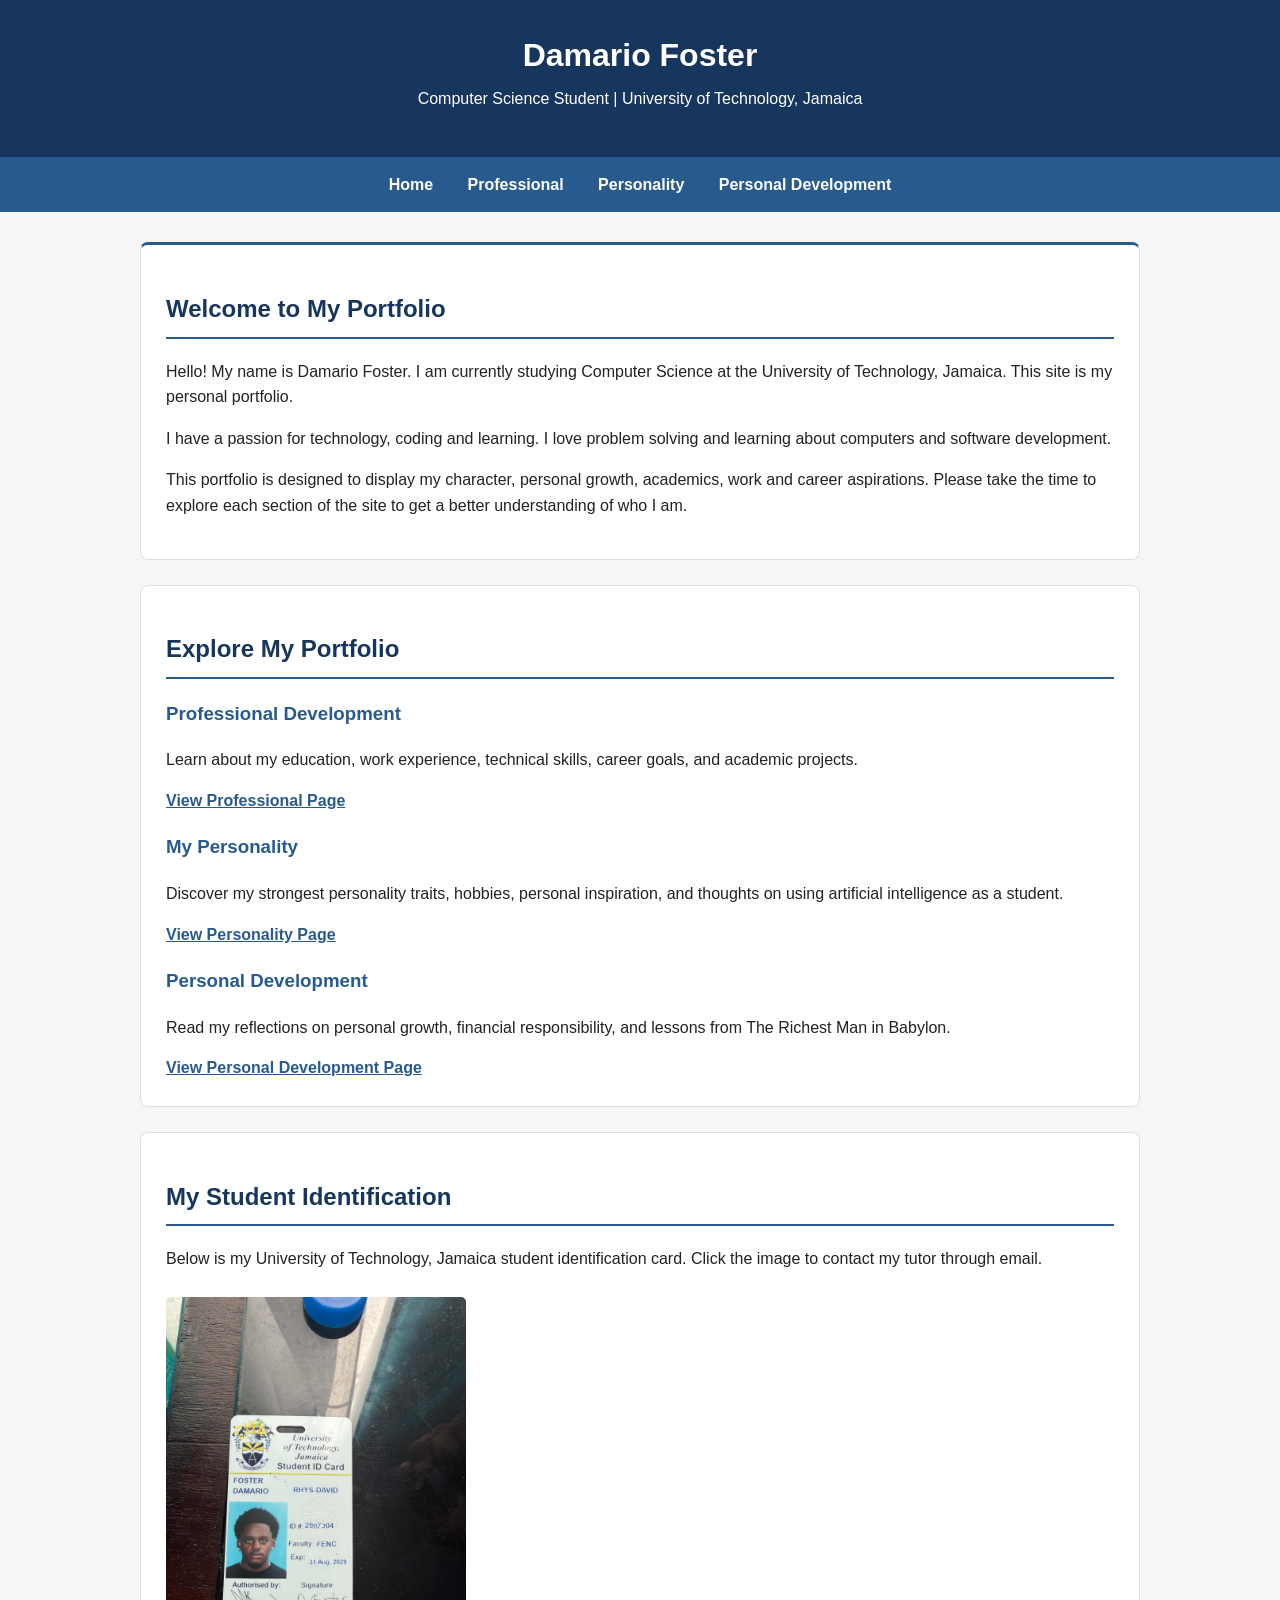
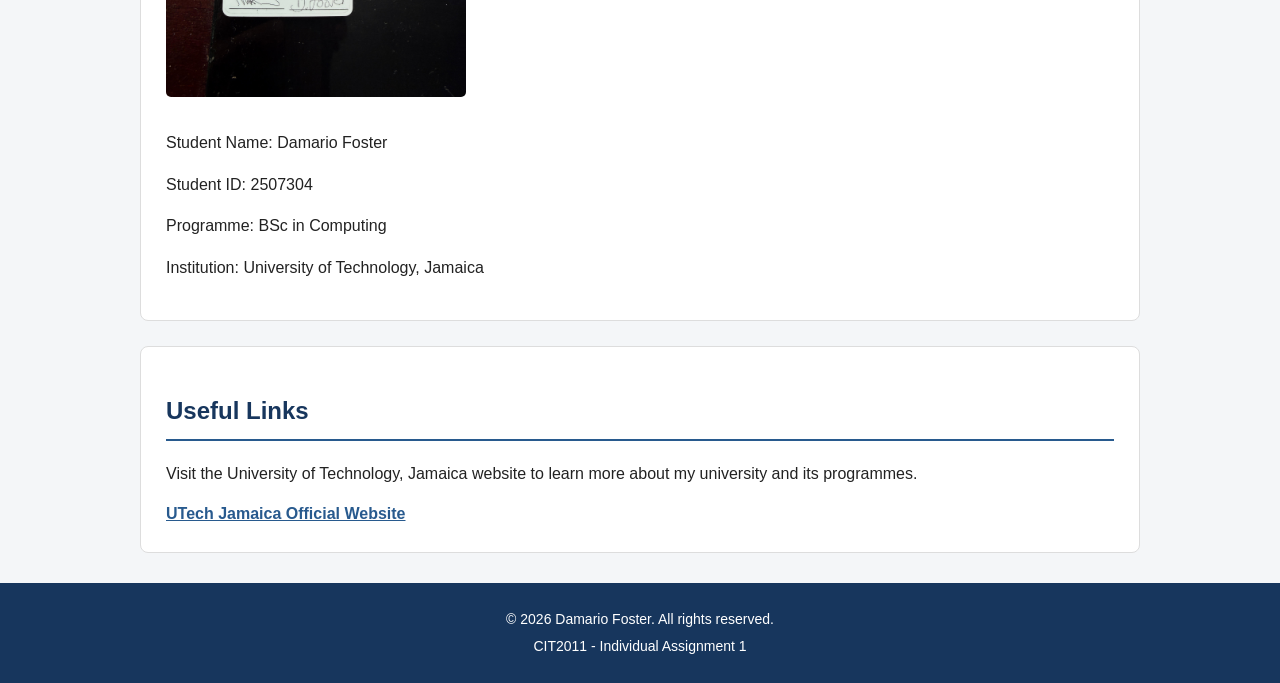
<file: index.html>
<!DOCTYPE html>
<html lang="en">
<head>
    <meta charset="UTF-8">
    <meta name="viewport" content="width=device-width, initial-scale=1.0">
    <meta name="author" content="Damario Foster">
    <meta name="description" content="Personal portfolio of Damario Foster, Computer Science student at UTech Jamaica.">

    <title>Home | Damario Foster</title>
    <link rel="stylesheet" href="../style.css">
</head>

<body>

    <header>
        <h1>Damario Foster</h1>
        <p>Computer Science Student | University of Technology, Jamaica</p>
    </header>

    <nav aria-label="Main Navigation">
        <a href="index.html">Home</a>
        <a href="professional.html">Professional</a>
        <a href="personality.html">Personality</a>
        <a href="personal-development.html">Personal Development</a>
    </nav>

    <main>

        <section>
            <h2>Welcome to My Portfolio</h2>

            <p>
                Hello! My name is Damario Foster.
                I am currently studying Computer 
                Science at the University of Technology,
                Jamaica. This site is my personal portfolio.
            </p>

            <p>
                I have a passion for technology, coding
                and learning. I love problem solving 
                and learning about computers and 
                software development.
            </p>

            <p>
                This portfolio is designed to display my character,
                personal growth, academics, work and career aspirations.
                Please take the time to explore each section of the site 
                to get a better understanding of who I am.
            </p>
        </section>

        <section>
            <h2>Explore My Portfolio</h2>

            <h3>Professional Development</h3>
            <p>
                Learn about my education, work experience,
                technical skills, career goals, and
                academic projects.
            </p>
            <a href="professional.html">View Professional Page</a>

            <h3>My Personality</h3>
            <p>
                Discover my strongest personality traits,
                hobbies, personal inspiration, and
                thoughts on using artificial intelligence
                as a student.
            </p>
            <a href="personality.html">View Personality Page</a>

            <h3>Personal Development</h3>
            <p>
                Read my reflections on personal growth,
                financial responsibility, and lessons
                from The Richest Man in Babylon.
            </p>
            <a href="personal-development.html">View Personal Development Page</a>
        </section>

        <section>
            <h2>My Student Identification</h2>

            <p>
                Below is my University of Technology,
                Jamaica student identification card.
                Click the image to contact my tutor
                through email.
            </p>

            <a href="mailto:schodavarapu@utech.edu.jm?subject=CIT2011%20Portfolio%20Assignment%20-%20Damario%20Foster%20-%202507304">
                <img src="../Assets/student-id.jpg"
                     alt="Damario Foster UTech Student ID"
                     width="300"
                     style="cursor: pointer;">
            </a>

            <p>Student Name: Damario Foster</p>
            <p>Student ID: 2507304</p>
            <p>Programme: BSc in Computing</p>
            <p>Institution: University of Technology, Jamaica</p>
        </section>

        <section>
            <h2>Useful Links</h2>

            <p>
                Visit the University of Technology,
                Jamaica website to learn more about
                my university and its programmes.
            </p>

            <a href="https://www.utech.edu.jm/"
               target="_blank"
               rel="noopener noreferrer">
                UTech Jamaica Official Website
            </a>
        </section>

    </main>

    <footer>
        <p>&copy; 2026 Damario Foster. All rights reserved.</p>
        <p>CIT2011 - Individual Assignment 1</p>
    </footer>

</body>
</html>
</file>
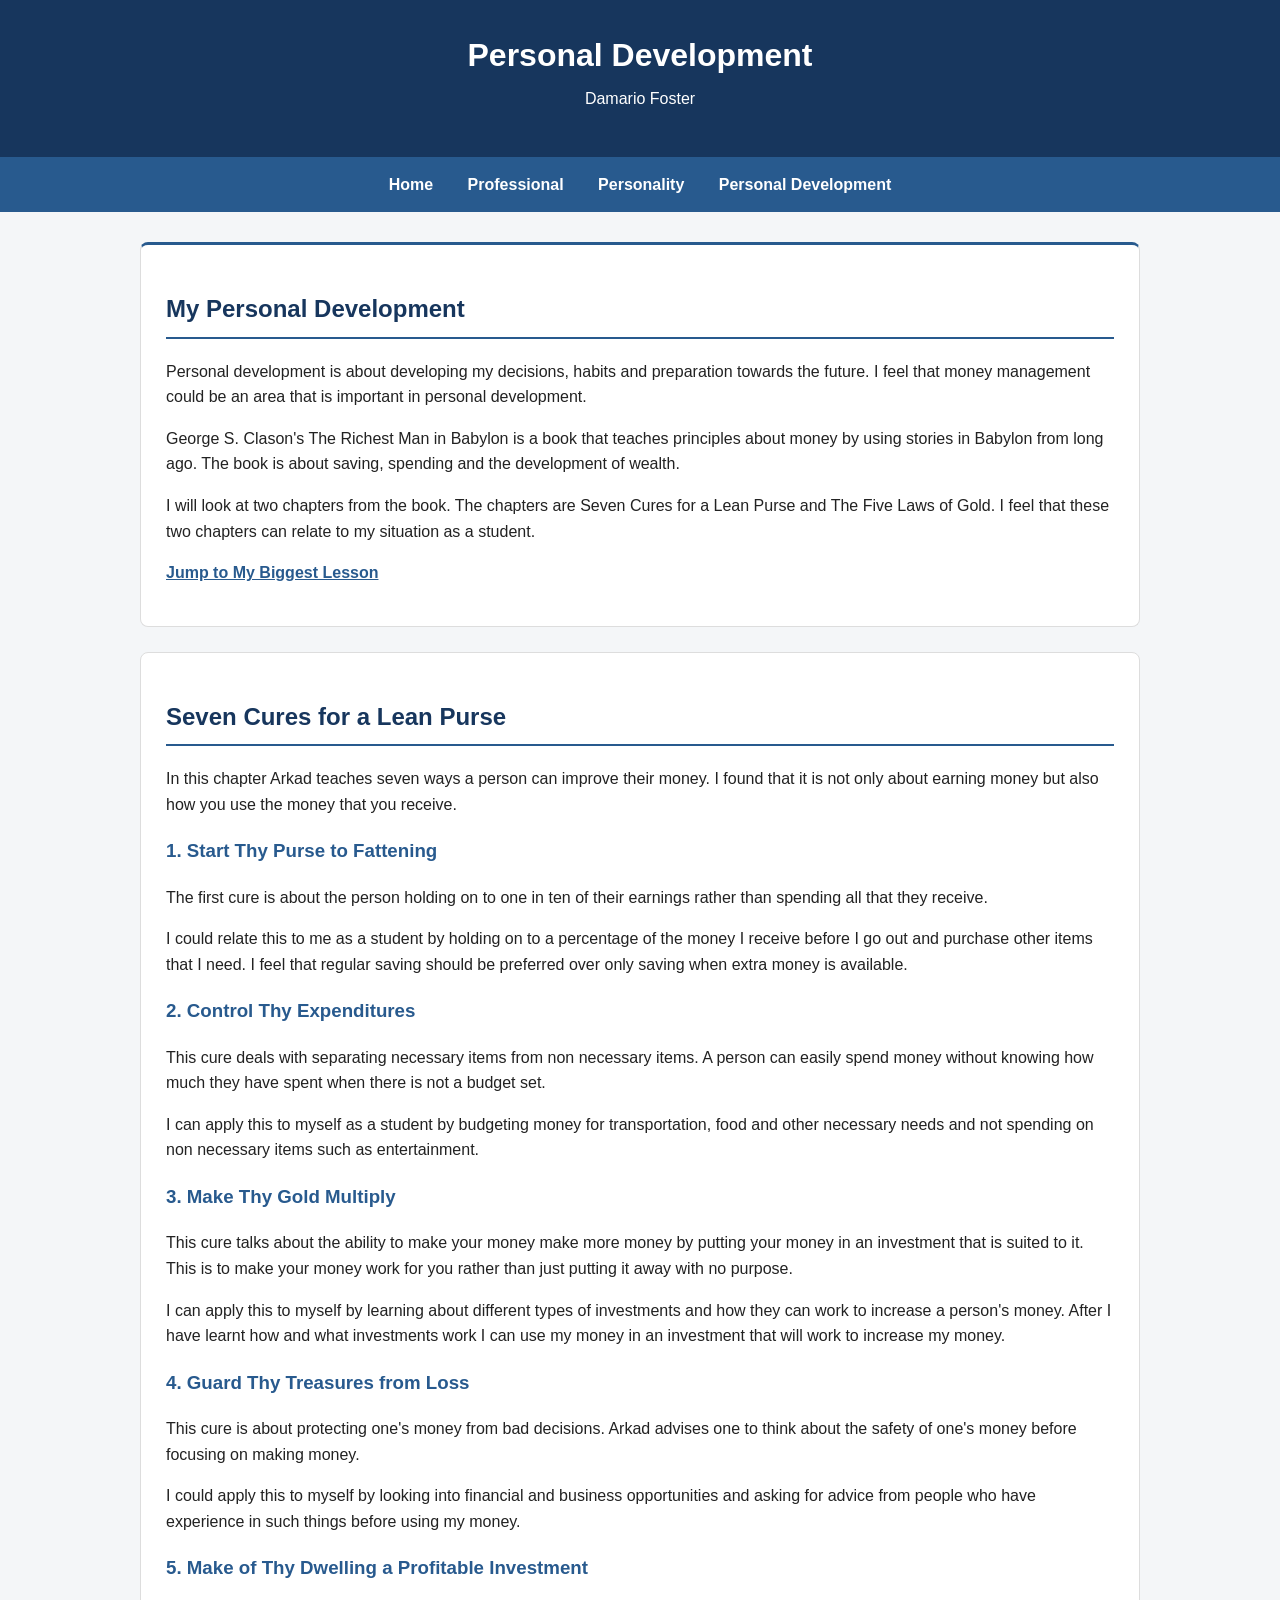
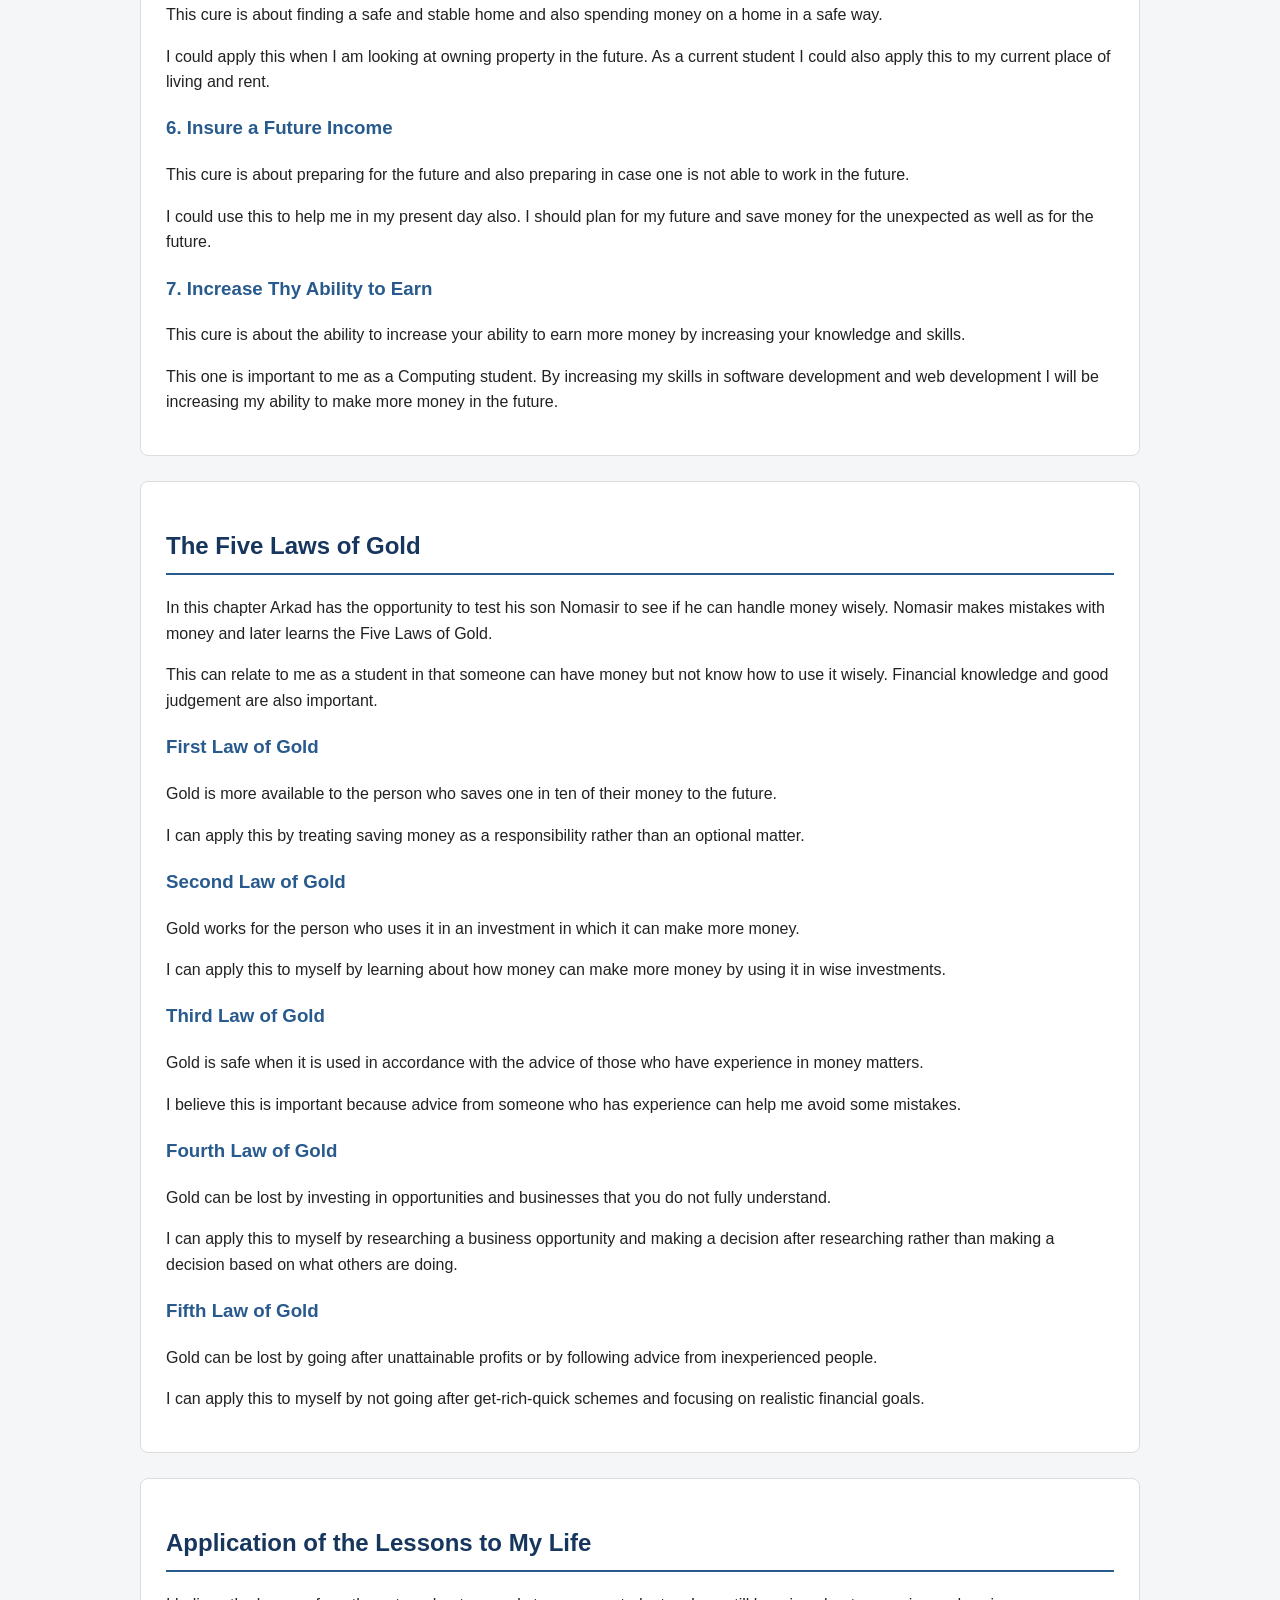
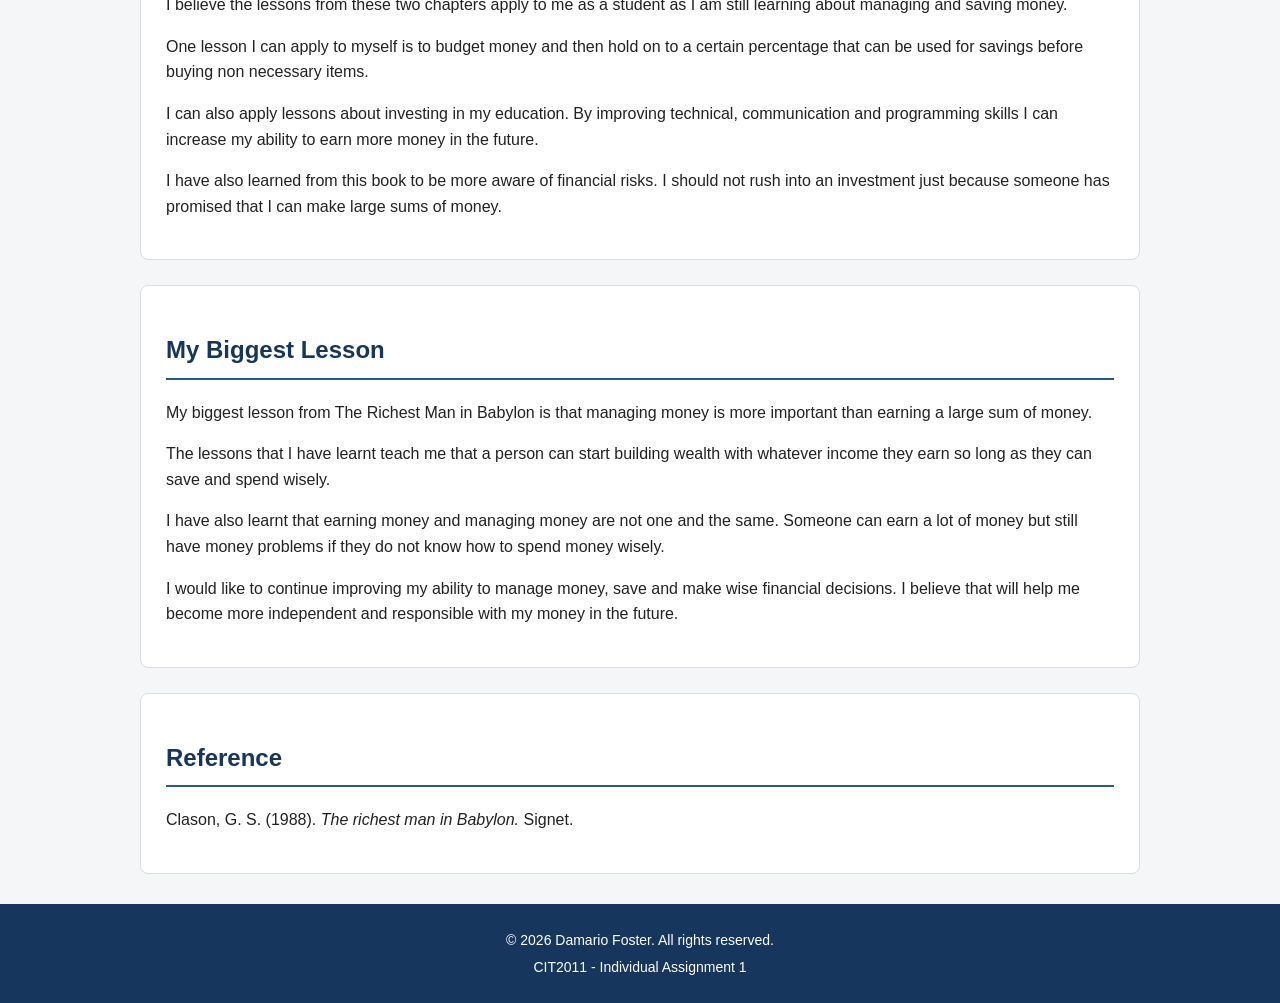
<file: Codes/personal-development.html>
<!DOCTYPE html>
<html lang="en">
<head>
    <meta charset="UTF-8">
    <meta name="viewport" content="width=device-width, initial-scale=1.0">
    <meta name="author" content="Damario Foster">
    <title>Personal Development | Damario Foster</title>
    <link rel="stylesheet" href="../style.css">
</head>

<body>

    <header>
        <h1>Personal Development</h1>
        <p>Damario Foster</p>
    </header>

    <nav aria-label="Main Navigation">
        <a href="index.html">Home</a>
        <a href="professional.html">Professional</a>
        <a href="personality.html">Personality</a>
        <a href="personal-development.html">Personal Development</a>
    </nav>

    <main>

        <section>
            <h2>My Personal Development</h2>

            <p>
                Personal development is about developing my decisions,
                habits and preparation towards the future. I feel
                that money management could be an area that is
                important in personal development.
            </p>

            <p>
                George S. Clason's The Richest Man in Babylon is
                a book that teaches principles about money by
                using stories in Babylon from long ago. The book
                is about saving, spending and the development
                of wealth.
            </p>

            <p>
                I will look at two chapters from the book.
                The chapters are Seven Cures for a Lean Purse
                and The Five Laws of Gold. I feel that these
                two chapters can relate to my situation
                as a student.
            </p>

            <p>
                <a href="#biggest-lesson">
                    Jump to My Biggest Lesson
                </a>
            </p>
        </section>

        <section>
            <h2>Seven Cures for a Lean Purse</h2>

            <p>
                In this chapter Arkad teaches seven ways a
                person can improve their money. I found that
                it is not only about earning money but also
                how you use the money that you receive.
            </p>

            <h3>1. Start Thy Purse to Fattening</h3>

            <p>
                The first cure is about the person holding on
                to one in ten of their earnings rather than
                spending all that they receive.
            </p>

            <p>
                I could relate this to me as a student by
                holding on to a percentage of the money I
                receive before I go out and purchase other
                items that I need. I feel that regular saving
                should be preferred over only saving when
                extra money is available.
            </p>

            <h3>2. Control Thy Expenditures</h3>

            <p>
                This cure deals with separating necessary items
                from non necessary items. A person can easily
                spend money without knowing how much they
                have spent when there is not a budget set.
            </p>

            <p>
                I can apply this to myself as a student by
                budgeting money for transportation, food and
                other necessary needs and not spending on
                non necessary items such as entertainment.
            </p>

            <h3>3. Make Thy Gold Multiply</h3>

            <p>
                This cure talks about the ability to make your
                money make more money by putting your money
                in an investment that is suited to it. This
                is to make your money work for you rather
                than just putting it away with no purpose.
            </p>

            <p>
                I can apply this to myself by learning about
                different types of investments and how they
                can work to increase a person's money.
                After I have learnt how and what investments
                work I can use my money in an investment
                that will work to increase my money.
            </p>

            <h3>4. Guard Thy Treasures from Loss</h3>

            <p>
                This cure is about protecting one's money
                from bad decisions. Arkad advises one to
                think about the safety of one's money
                before focusing on making money.
            </p>

            <p>
                I could apply this to myself by looking into
                financial and business opportunities and
                asking for advice from people who have
                experience in such things before using
                my money.
            </p>

            <h3>5. Make of Thy Dwelling a Profitable Investment</h3>

            <p>
                This cure is about finding a safe and stable
                home and also spending money on a home
                in a safe way.
            </p>

            <p>
                I could apply this when I am looking at
                owning property in the future. As a current
                student I could also apply this to my
                current place of living and rent.
            </p>

            <h3>6. Insure a Future Income</h3>

            <p>
                This cure is about preparing for the future
                and also preparing in case one is not able
                to work in the future.
            </p>

            <p>
                I could use this to help me in my present
                day also. I should plan for my future and
                save money for the unexpected as well
                as for the future.
            </p>

            <h3>7. Increase Thy Ability to Earn</h3>

            <p>
                This cure is about the ability to increase
                your ability to earn more money by increasing
                your knowledge and skills.
            </p>

            <p>
                This one is important to me as a Computing
                student. By increasing my skills in software
                development and web development I will be
                increasing my ability to make more money
                in the future.
            </p>
        </section>

        <section>
            <h2>The Five Laws of Gold</h2>

            <p>
                In this chapter Arkad has the opportunity
                to test his son Nomasir to see if he can
                handle money wisely. Nomasir makes mistakes
                with money and later learns the Five
                Laws of Gold.
            </p>

            <p>
                This can relate to me as a student in that
                someone can have money but not know how
                to use it wisely. Financial knowledge
                and good judgement are also important.
            </p>

            <h3>First Law of Gold</h3>

            <p>
                Gold is more available to the person who
                saves one in ten of their money to
                the future.
            </p>

            <p>
                I can apply this by treating saving money
                as a responsibility rather than an
                optional matter.
            </p>

            <h3>Second Law of Gold</h3>

            <p>
                Gold works for the person who uses it
                in an investment in which it can
                make more money.
            </p>

            <p>
                I can apply this to myself by learning
                about how money can make more money
                by using it in wise investments.
            </p>

            <h3>Third Law of Gold</h3>

            <p>
                Gold is safe when it is used in accordance
                with the advice of those who have
                experience in money matters.
            </p>

            <p>
                I believe this is important because
                advice from someone who has experience
                can help me avoid some mistakes.
            </p>

            <h3>Fourth Law of Gold</h3>

            <p>
                Gold can be lost by investing in
                opportunities and businesses that
                you do not fully understand.
            </p>

            <p>
                I can apply this to myself by researching
                a business opportunity and making a
                decision after researching rather than
                making a decision based on what
                others are doing.
            </p>

            <h3>Fifth Law of Gold</h3>

            <p>
                Gold can be lost by going after
                unattainable profits or by following
                advice from inexperienced people.
            </p>

            <p>
                I can apply this to myself by not going
                after get-rich-quick schemes and
                focusing on realistic financial goals.
            </p>
        </section>

        <section>
            <h2>Application of the Lessons to My Life</h2>

            <p>
                I believe the lessons from these two
                chapters apply to me as a student as
                I am still learning about managing
                and saving money.
            </p>

            <p>
                One lesson I can apply to myself is
                to budget money and then hold on to
                a certain percentage that can be
                used for savings before buying
                non necessary items.
            </p>

            <p>
                I can also apply lessons about investing
                in my education. By improving technical,
                communication and programming skills
                I can increase my ability to earn
                more money in the future.
            </p>

            <p>
                I have also learned from this book to
                be more aware of financial risks.
                I should not rush into an investment
                just because someone has promised
                that I can make large sums of money.
            </p>
        </section>

        <section id="biggest-lesson">
            <h2>My Biggest Lesson</h2>

            <p>
                My biggest lesson from The Richest Man
                in Babylon is that managing money is
                more important than earning a large
                sum of money.
            </p>

            <p>
                The lessons that I have learnt teach
                me that a person can start building
                wealth with whatever income they
                earn so long as they can save
                and spend wisely.
            </p>

            <p>
                I have also learnt that earning money
                and managing money are not one and
                the same. Someone can earn a lot
                of money but still have money
                problems if they do not know
                how to spend money wisely.
            </p>

            <p>
                I would like to continue improving
                my ability to manage money, save
                and make wise financial decisions.
                I believe that will help me become
                more independent and responsible
                with my money in the future.
            </p>
        </section>

        <section>
            <h2>Reference</h2>

            <p>
                Clason, G. S. (1988).
                <em>The richest man in Babylon.</em>
                Signet.
            </p>
        </section>

    </main>

    <footer>
        <p>&copy; 2026 Damario Foster. All rights reserved.</p>
        <p>CIT2011 - Individual Assignment 1</p>
    </footer>

</body>
</html>
</file>
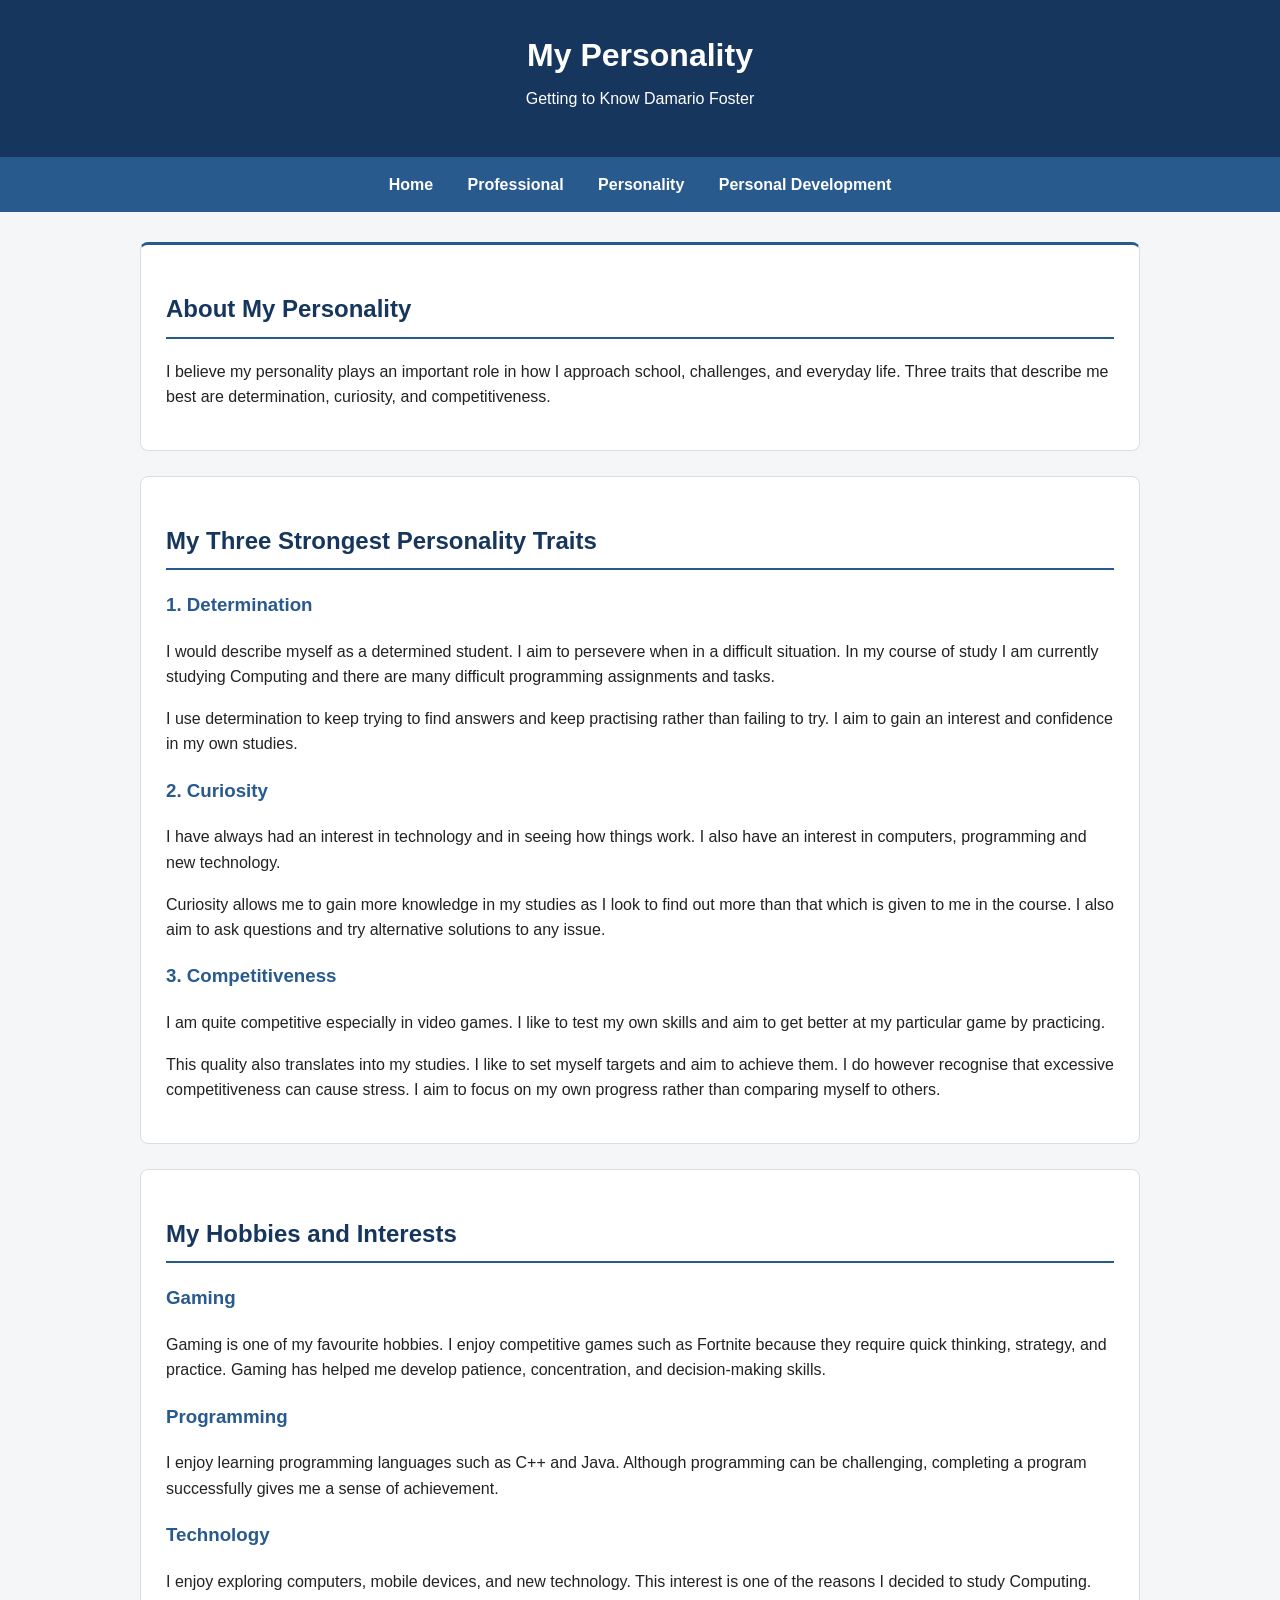
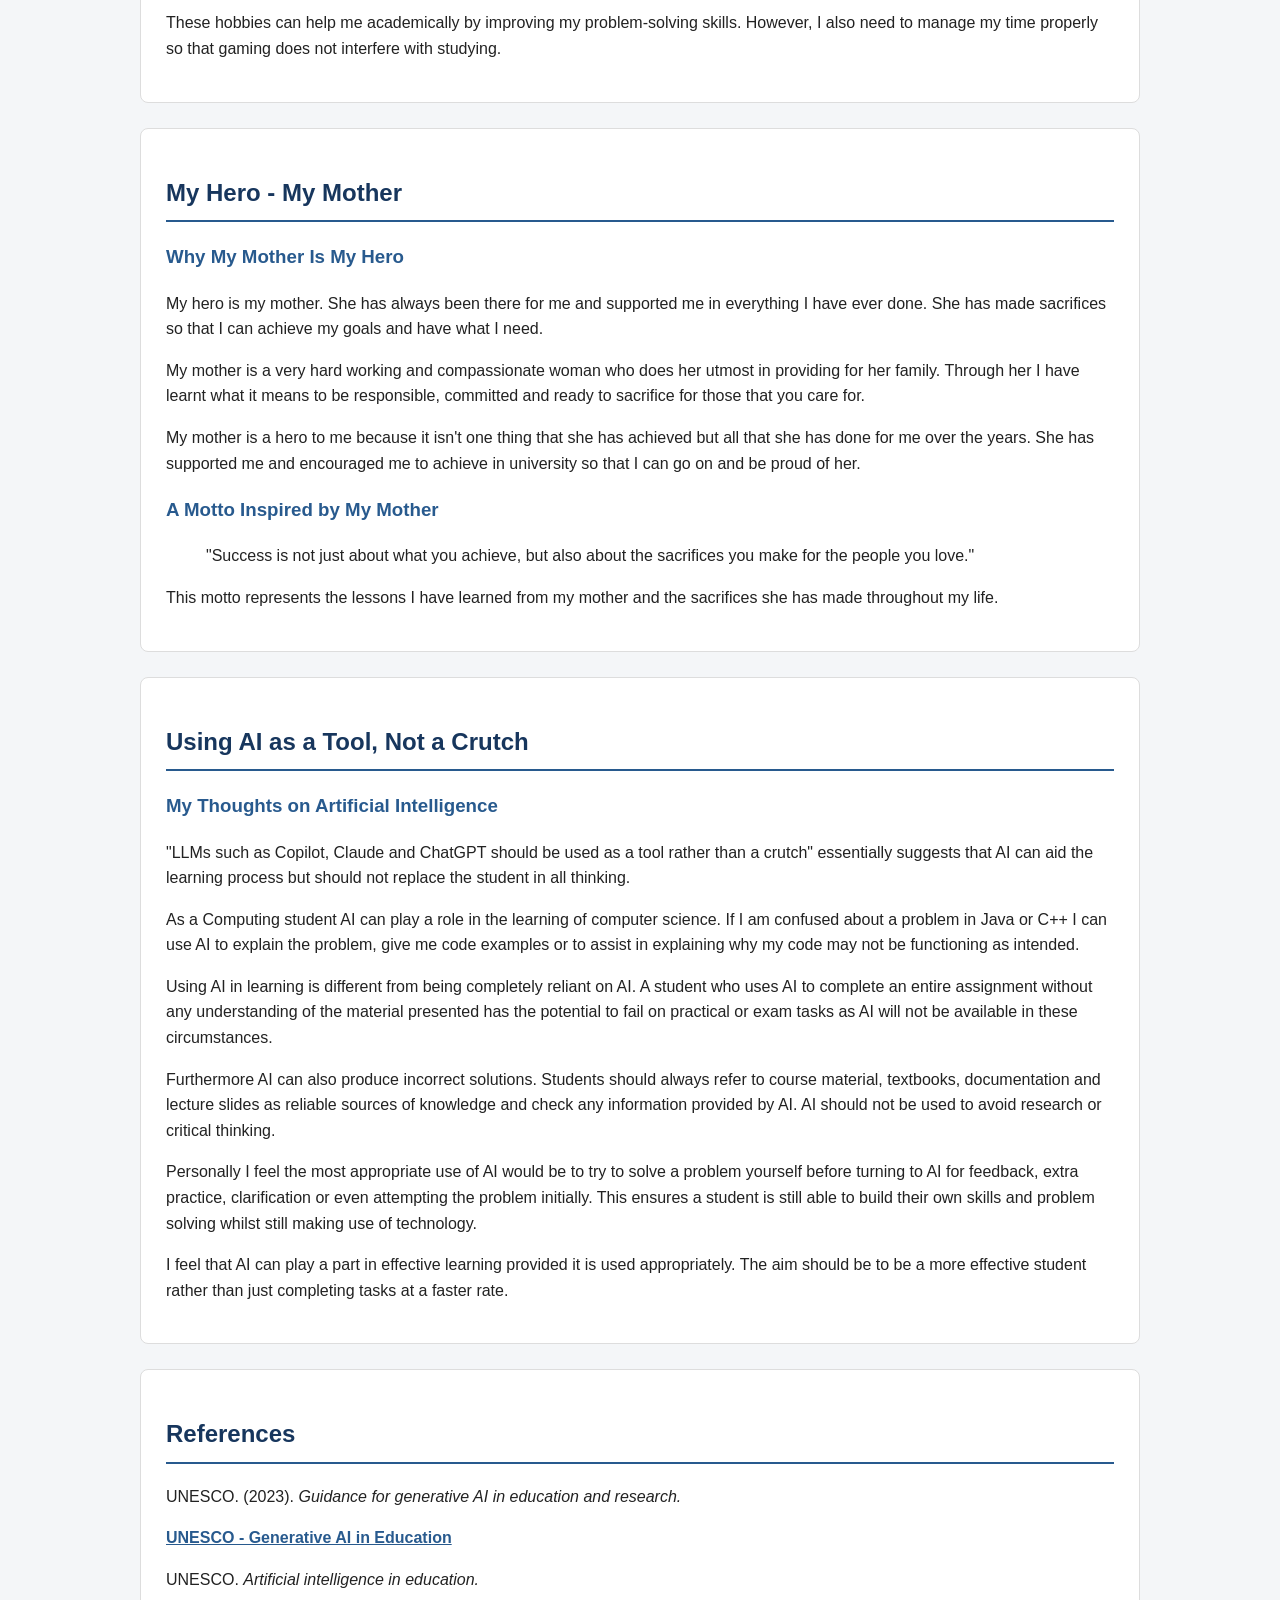
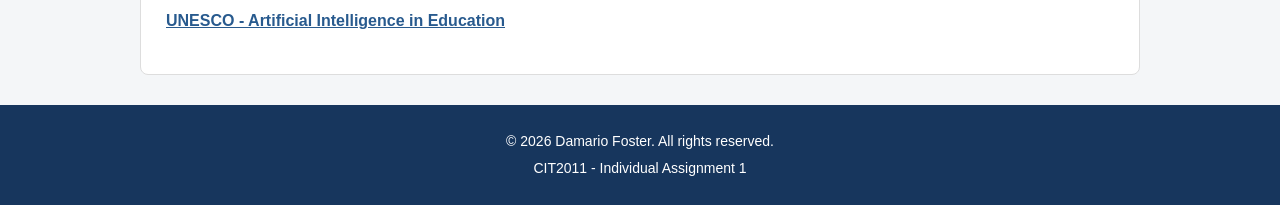
<file: Codes/personality.html>
<!DOCTYPE html>
<html lang="en">
<head>
    <meta charset="UTF-8">
    <meta name="viewport" content="width=device-width, initial-scale=1.0">
    <meta name="author" content="Damario Foster">
    <title>Personality | Damario Foster</title>
    <link rel="stylesheet" href="../style.css">
</head>

<body>

    <header>
        <h1>My Personality</h1>
        <p>Getting to Know Damario Foster</p>
    </header>

    <nav aria-label="Main Navigation">
        <a href="index.html">Home</a>
        <a href="professional.html">Professional</a>
        <a href="personality.html">Personality</a>
        <a href="personal-development.html">Personal Development</a>
    </nav>

    <main>

        <section>
            <h2>About My Personality</h2>

            <p>
                I believe my personality plays an
                important role in how I approach
                school, challenges, and everyday life.
                Three traits that describe me best
                are determination, curiosity,
                and competitiveness.
            </p>
        </section>

        <section>
            <h2>My Three Strongest Personality Traits</h2>

            <h3>1. Determination</h3>

            <p>
                I would describe myself as a determined student.
                I aim to persevere when in a difficult situation.
                In my course of study I am currently studying
                Computing and there are many difficult programming
                assignments and tasks.
            </p>

            <p>
                I use determination to keep trying to find answers
                and keep practising rather than failing to try.
                I aim to gain an interest and confidence in my
                own studies.
            </p>

            <h3>2. Curiosity</h3>

            <p>
                I have always had an interest in technology and
                in seeing how things work. I also have an interest
                in computers, programming and new technology.
            </p>

            <p>
                Curiosity allows me to gain more knowledge in my
                studies as I look to find out more than that which
                is given to me in the course. I also aim to ask
                questions and try alternative solutions to any issue.
            </p>

            <h3>3. Competitiveness</h3>

            <p>
                I am quite competitive especially in video games.
                I like to test my own skills and aim to get better
                at my particular game by practicing.
            </p>

            <p>
                This quality also translates into my studies.
                I like to set myself targets and aim to achieve them.
                I do however recognise that excessive competitiveness
                can cause stress. I aim to focus on my own progress
                rather than comparing myself to others.
            </p>
        </section>

        <section>
            <h2>My Hobbies and Interests</h2>

            <h3>Gaming</h3>

            <p>
                Gaming is one of my favourite hobbies.
                I enjoy competitive games such as
                Fortnite because they require quick
                thinking, strategy, and practice.
                Gaming has helped me develop patience,
                concentration, and decision-making
                skills.
            </p>

            <h3>Programming</h3>

            <p>
                I enjoy learning programming languages
                such as C++ and Java. Although
                programming can be challenging,
                completing a program successfully
                gives me a sense of achievement.
            </p>

            <h3>Technology</h3>

            <p>
                I enjoy exploring computers, mobile
                devices, and new technology.
                This interest is one of the reasons
                I decided to study Computing.
            </p>

            <p>
                These hobbies can help me academically
                by improving my problem-solving skills.
                However, I also need to manage my
                time properly so that gaming does
                not interfere with studying.
            </p>
        </section>

        <section>
            <h2>My Hero - My Mother</h2>

            <h3>Why My Mother Is My Hero</h3>

            <p>
                My hero is my mother. She has always been there
                for me and supported me in everything I have
                ever done. She has made sacrifices so that I
                can achieve my goals and have what I need.
            </p>

            <p>
                My mother is a very hard working and compassionate
                woman who does her utmost in providing for her
                family. Through her I have learnt what it means
                to be responsible, committed and ready to
                sacrifice for those that you care for.
            </p>

            <p>
                My mother is a hero to me because it isn't one
                thing that she has achieved but all that she
                has done for me over the years. She has supported
                me and encouraged me to achieve in university
                so that I can go on and be proud of her.
            </p>

            <h3>A Motto Inspired by My Mother</h3>

            <blockquote>
                <p>
                    "Success is not just about what you achieve,
                    but also about the sacrifices you make for
                    the people you love."
                </p>
            </blockquote>

            <p>
                This motto represents the lessons I have learned
                from my mother and the sacrifices she has made
                throughout my life.
            </p>
        </section>

        <section>
            <h2>Using AI as a Tool, Not a Crutch</h2>

            <h3>My Thoughts on Artificial Intelligence</h3>

            <p>
                "LLMs such as Copilot, Claude and ChatGPT should
                be used as a tool rather than a crutch" essentially
                suggests that AI can aid the learning process
                but should not replace the student in all thinking.
            </p>

            <p>
                As a Computing student AI can play a role in the
                learning of computer science. If I am confused
                about a problem in Java or C++ I can use AI to
                explain the problem, give me code examples or
                to assist in explaining why my code may not be
                functioning as intended.
            </p>

            <p>
                Using AI in learning is different from being
                completely reliant on AI. A student who uses AI
                to complete an entire assignment without any
                understanding of the material presented has the
                potential to fail on practical or exam tasks as
                AI will not be available in these circumstances.
            </p>

            <p>
                Furthermore AI can also produce incorrect
                solutions. Students should always refer to
                course material, textbooks, documentation and
                lecture slides as reliable sources of knowledge
                and check any information provided by AI.
                AI should not be used to avoid research or
                critical thinking.
            </p>

            <p>
                Personally I feel the most appropriate use of
                AI would be to try to solve a problem yourself
                before turning to AI for feedback, extra practice,
                clarification or even attempting the problem
                initially. This ensures a student is still able
                to build their own skills and problem solving
                whilst still making use of technology.
            </p>

            <p>
                I feel that AI can play a part in effective
                learning provided it is used appropriately.
                The aim should be to be a more effective
                student rather than just completing tasks
                at a faster rate.
            </p>
        </section>

        <section>
            <h2>References</h2>

            <p>
                UNESCO. (2023).
                <em>Guidance for generative AI
                in education and research.</em>
            </p>

            <p>
                <a href="https://unesdoc.unesco.org/ark:/48223/pf0000386693"
                   target="_blank"
                   rel="noopener noreferrer">
                    UNESCO - Generative AI in Education
                </a>
            </p>

            <p>
                UNESCO.
                <em>Artificial intelligence in education.</em>
            </p>

            <p>
                <a href="https://www.unesco.org/en/digital-education/artificial-intelligence"
                   target="_blank"
                   rel="noopener noreferrer">
                    UNESCO - Artificial Intelligence
                    in Education
                </a>
            </p>
        </section>

    </main>

    <footer>
        <p>&copy; 2026 Damario Foster. All rights reserved.</p>
        <p>CIT2011 - Individual Assignment 1</p>
    </footer>

</body>
</html>
</file>
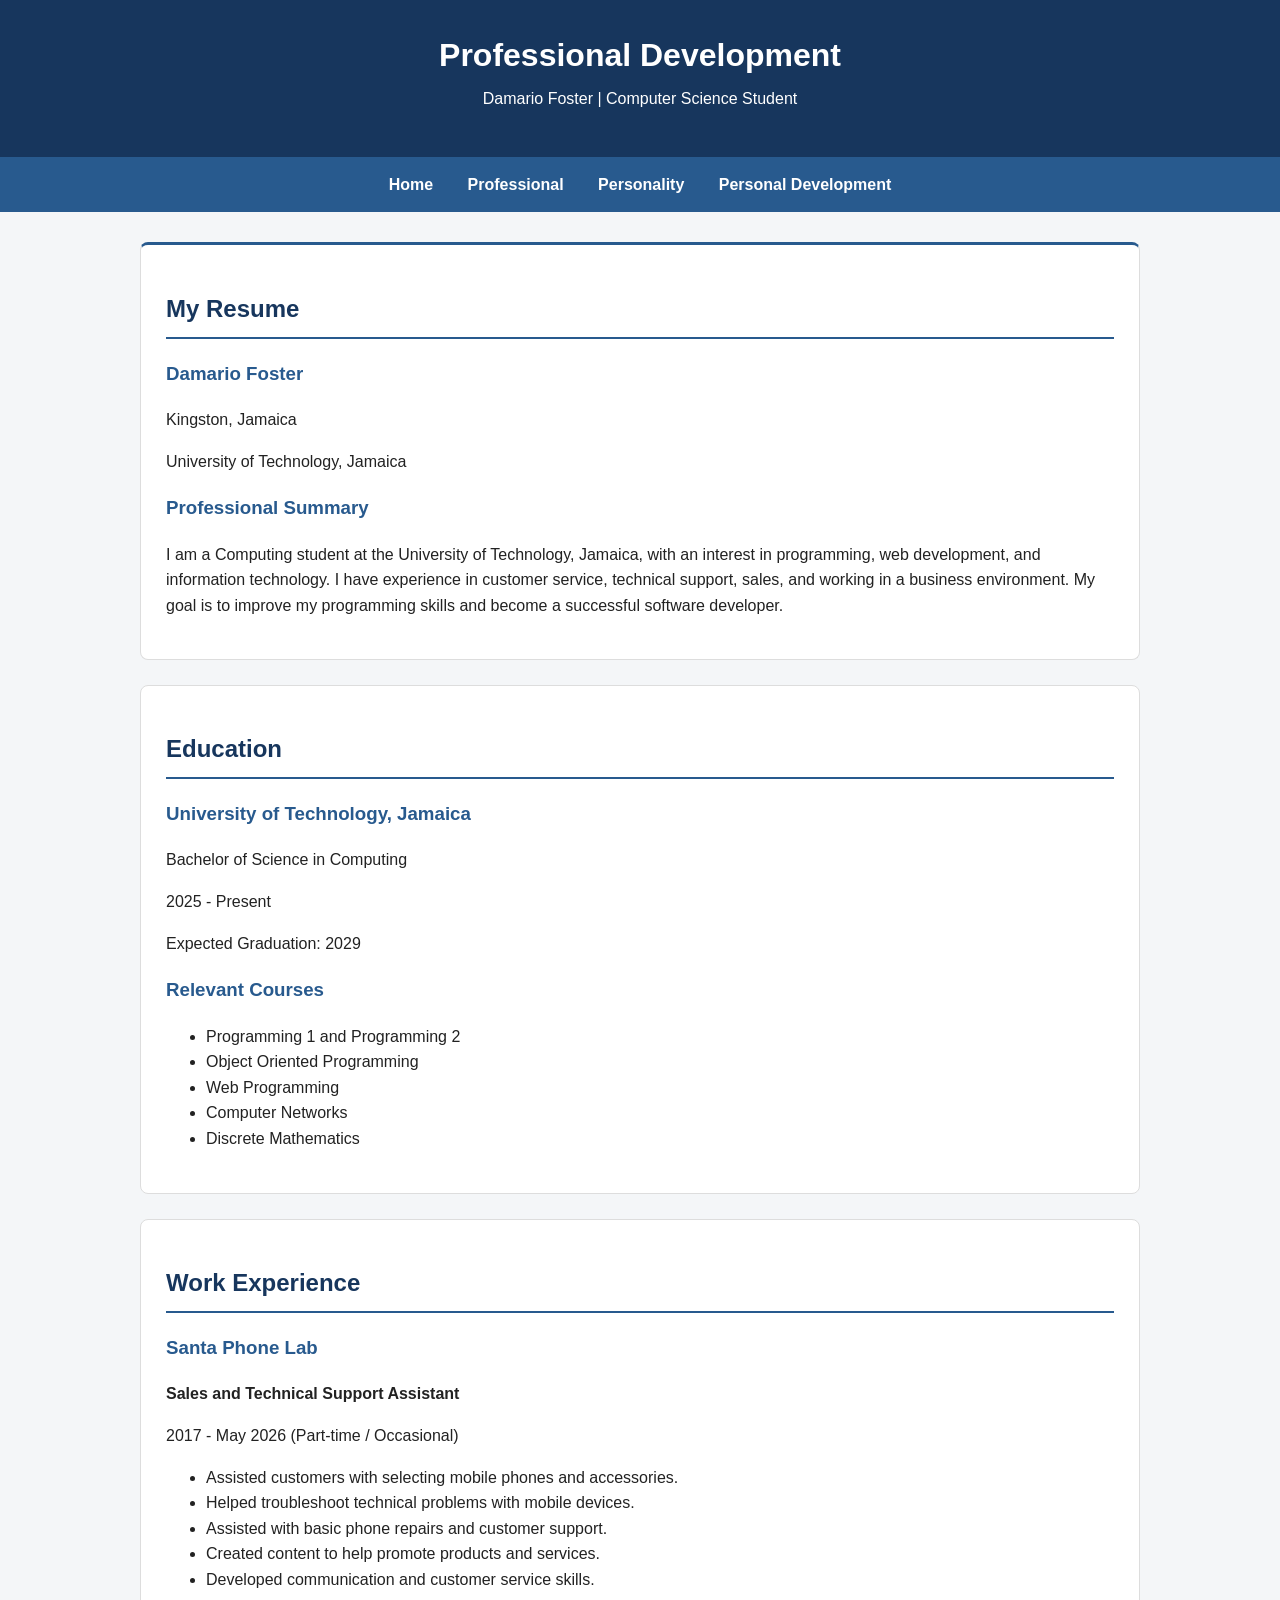
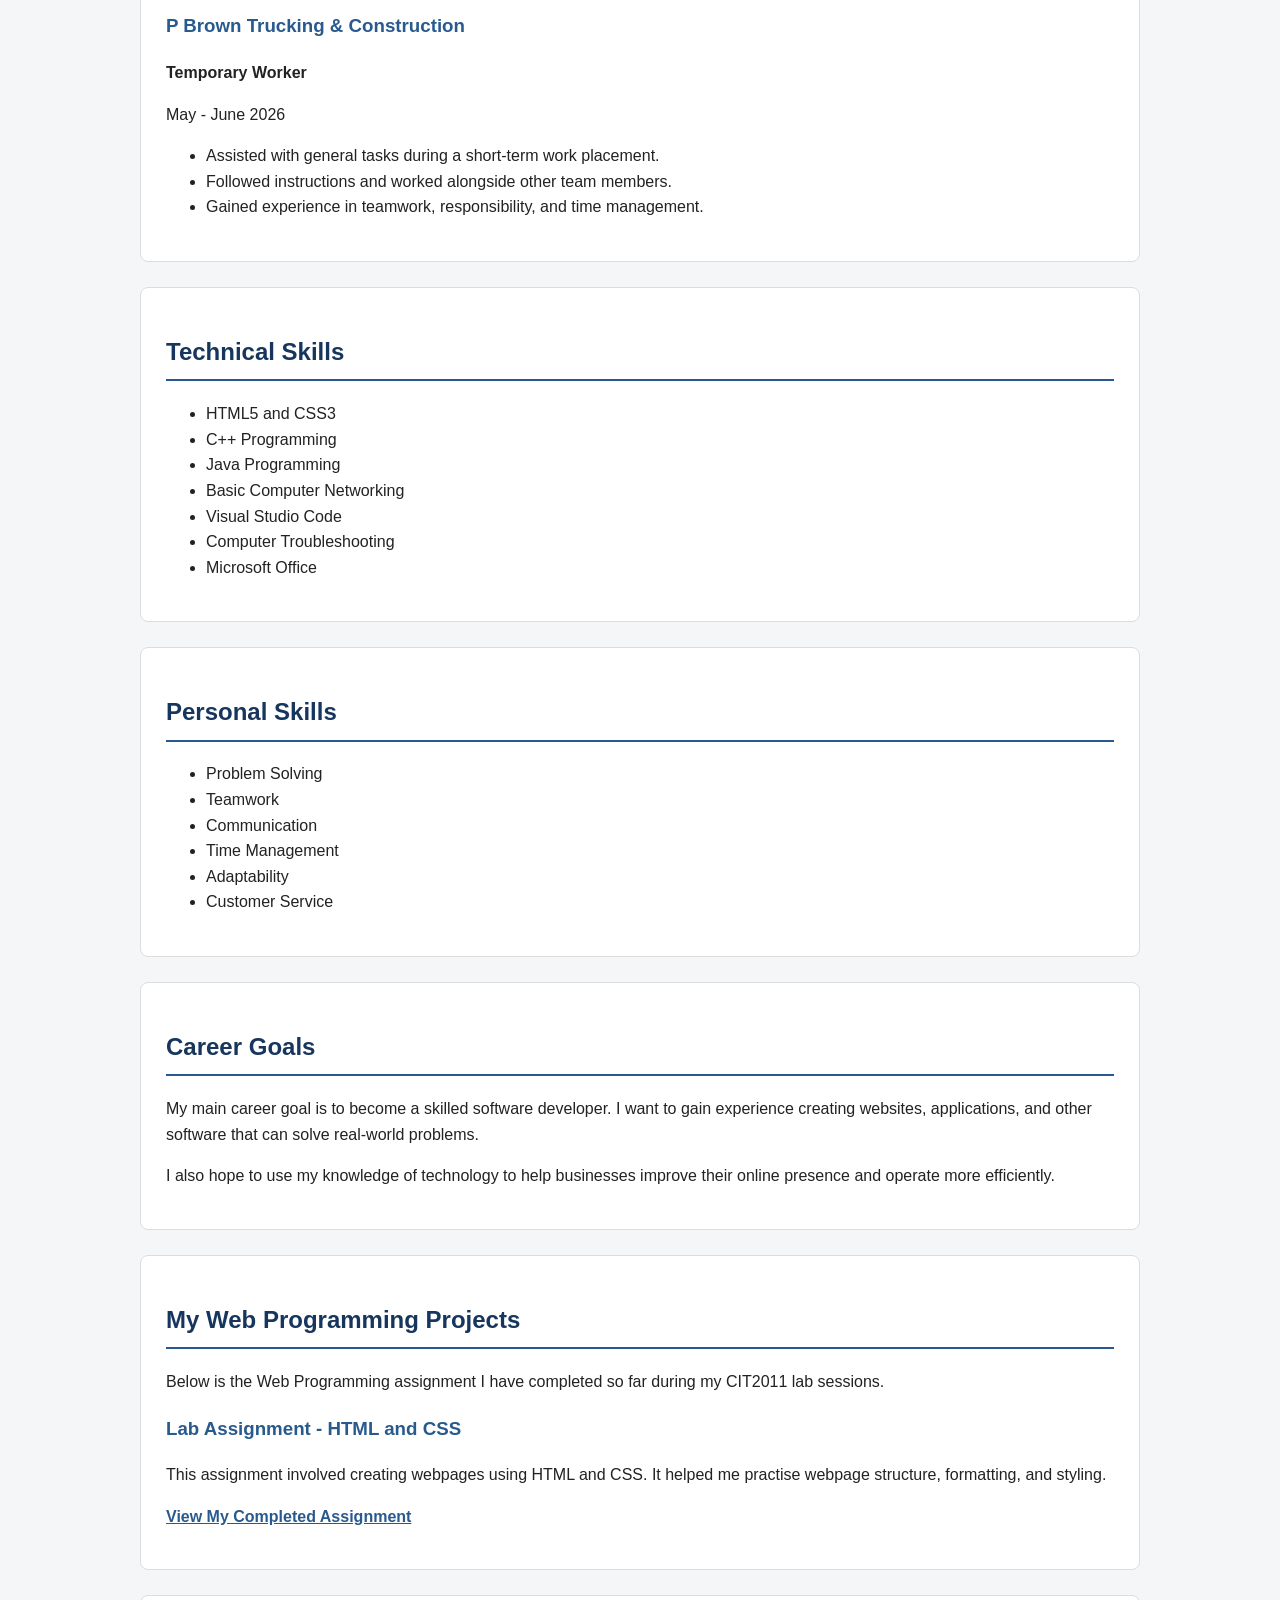
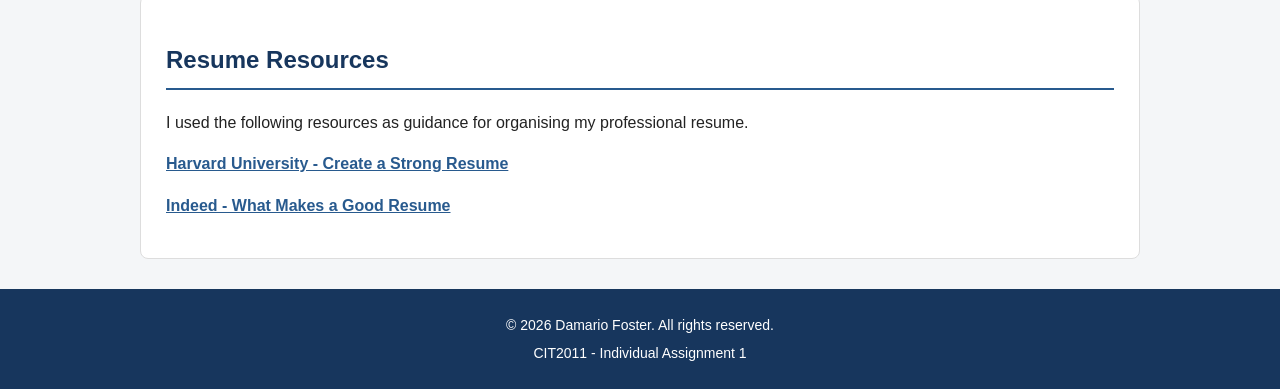
<file: Codes/professional.html>
<!DOCTYPE html>
<html lang="en">
<head>
    <meta charset="UTF-8">
    <meta name="viewport" content="width=device-width, initial-scale=1.0">
    <meta name="author" content="Damario Foster">
    <title>Professional | Damario Foster</title>
    <link rel="stylesheet" href="../style.css">
</head>

<body>

    <header>
        <h1>Professional Development</h1>
        <p>Damario Foster | Computer Science Student</p>
    </header>

    <nav aria-label="Main Navigation">
        <a href="index.html">Home</a>
        <a href="professional.html">Professional</a>
        <a href="personality.html">Personality</a>
        <a href="personal-development.html">Personal Development</a>
    </nav>

    <main>

        <section>
            <h2>My Resume</h2>

            <h3>Damario Foster</h3>
            <p>Kingston, Jamaica</p>
            <p>University of Technology, Jamaica</p>

            <h3>Professional Summary</h3>
            <p>
                I am a Computing student at the University
                of Technology, Jamaica, with an interest
                in programming, web development, and
                information technology. I have experience
                in customer service, technical support,
                sales, and working in a business environment.
                My goal is to improve my programming skills
                and become a successful software developer.
            </p>
        </section>

        <section>
            <h2>Education</h2>

            <h3>University of Technology, Jamaica</h3>
            <p>Bachelor of Science in Computing</p>
            <p>2025 - Present</p>
            <p>Expected Graduation: 2029</p>

            <h3>Relevant Courses</h3>
            <ul>
                <li>Programming 1 and Programming 2</li>
                <li>Object Oriented Programming</li>
                <li>Web Programming</li>
                <li>Computer Networks</li>
                <li>Discrete Mathematics</li>
            </ul>
        </section>

        <section>
            <h2>Work Experience</h2>

            <h3>Santa Phone Lab</h3>
            <p><strong>Sales and Technical Support Assistant</strong></p>
            <p>2017 - May 2026 (Part-time / Occasional)</p>

            <ul>
                <li>
                    Assisted customers with selecting
                    mobile phones and accessories.
                </li>
                <li>
                    Helped troubleshoot technical problems
                    with mobile devices.
                </li>
                <li>
                    Assisted with basic phone repairs
                    and customer support.
                </li>
                <li>
                    Created content to help promote
                    products and services.
                </li>
                <li>
                    Developed communication and
                    customer service skills.
                </li>
            </ul>

            <h3>P Brown Trucking &amp; Construction</h3>
            <p><strong>Temporary Worker</strong></p>
            <p>May - June 2026</p>

            <ul>
                <li>
                    Assisted with general tasks
                    during a short-term work placement.
                </li>
                <li>
                    Followed instructions and worked
                    alongside other team members.
                </li>
                <li>
                    Gained experience in teamwork,
                    responsibility, and time management.
                </li>
            </ul>
        </section>

        <section>
            <h2>Technical Skills</h2>

            <ul>
                <li>HTML5 and CSS3</li>
                <li>C++ Programming</li>
                <li>Java Programming</li>
                <li>Basic Computer Networking</li>
                <li>Visual Studio Code</li>
                <li>Computer Troubleshooting</li>
                <li>Microsoft Office</li>
            </ul>
        </section>

        <section>
            <h2>Personal Skills</h2>

            <ul>
                <li>Problem Solving</li>
                <li>Teamwork</li>
                <li>Communication</li>
                <li>Time Management</li>
                <li>Adaptability</li>
                <li>Customer Service</li>
            </ul>
        </section>

        <section>
            <h2>Career Goals</h2>

            <p>
                My main career goal is to become a
                skilled software developer. I want
                to gain experience creating websites,
                applications, and other software
                that can solve real-world problems.
            </p>

            <p>
                I also hope to use my knowledge
                of technology to help businesses
                improve their online presence
                and operate more efficiently.
            </p>
        </section>

        
        <section>
            <h2>My Web Programming Projects</h2>

            <p>
                Below is the Web Programming assignment
                I have completed so far during my
                CIT2011 lab sessions.
            </p>

            <h3>Lab Assignment - HTML and CSS</h3>

            <p>
                This assignment involved creating webpages
                using HTML and CSS. It helped me practise
                webpage structure, formatting, and styling.
            </p>

            <p>
                <a href="../Assets/lab-assignment.zip" download>
                    View My Completed Assignment
                </a>
            </p>
        </section>


        <section>
            <h2>Resume Resources</h2>

            <p>
                I used the following resources
                as guidance for organising
                my professional resume.
            </p>

            <p>
                <a href="https://careerservices.fas.harvard.edu/resources/create-a-strong-resume/"
                   target="_blank"
                   rel="noopener noreferrer">
                    Harvard University - Create a Strong Resume
                </a>
            </p>

            <p>
                <a href="https://www.indeed.com/career-advice/resumes-cover-letters/what-makes-a-good-resume"
                   target="_blank"
                   rel="noopener noreferrer">
                    Indeed - What Makes a Good Resume
                </a>
            </p>
        </section>

    </main>

    <footer>
        <p>&copy; 2026 Damario Foster. All rights reserved.</p>
        <p>CIT2011 - Individual Assignment 1</p>
    </footer>

</body>
</html>
</file>
<file: style.css>
/* Website colours and fonts */
:root {
    --main-color: #17365d;
    --second-color: #285a8e;
    --background-color: #f4f6f8;
    --text-color: #222222;
    --white: #ffffff;
    --font: Arial, sans-serif;
}

/* General page styling */
* {
    box-sizing: border-box;
}

body {
    margin: 0;
    padding: 0;
    background-color: var(--background-color);
    color: var(--text-color);
    font-family: var(--font);
    font-size: 16px;
    line-height: 1.6;
}

/* Header */
header {
    background-color: var(--main-color);
    color: var(--white);
    text-align: center;
    padding: 30px 15px;
}

header h1 {
    margin: 0;
    font-size: 32px;
}

header p {
    margin-top: 5px;
    font-size: 16px;
}

/* Navigation */
nav {
    background-color: var(--second-color);
    text-align: center;
    padding: 15px;
}

nav a {
    color: var(--white);
    text-decoration: none;
    margin: 0 15px;
    font-weight: bold;
}

nav a:hover {
    color: #ffda79;
    text-decoration: underline;
}

/* Attribute selector */
nav[aria-label="Main Navigation"] {
    width: 100%;
}

/* Main content */
main {
    width: 85%;
    max-width: 1000px;
    margin: 30px auto;
}

section {
    background-color: var(--white);
    padding: 25px;
    margin-bottom: 25px;
    border-radius: 8px;
    border: 1px solid #dddddd;
}

/* Pseudo-class selector */
section:first-of-type {
    border-top: 3px solid var(--second-color);
}

h2 {
    color: var(--main-color);
    border-bottom: 2px solid var(--second-color);
    padding-bottom: 8px;
}

h3 {
    color: var(--second-color);
}

p {
    margin-bottom: 15px;
}

/* Links */
main a {
    color: var(--second-color);
    font-weight: bold;
}

main a:hover {
    color: var(--main-color);
}

/* Images */
img {
    max-width: 100%;
    height: auto;
    border-radius: 5px;
}

section img {
    margin-top: 10px;
    margin-bottom: 10px;
}

/* Personal development bookmark */
#biggest-lesson {
    scroll-margin-top: 20px;
}

/* Footer */
footer {
    background-color: var(--main-color);
    color: var(--white);
    text-align: center;
    padding: 20px;
}

footer p {
    margin: 5px;
    font-size: 14px;
}

/* Mobile and tablet screens */
@media screen and (max-width: 768px) {
    header {
        padding: 20px 10px;
    }

    header h1 {
        font-size: 26px;
    }

    nav a {
        display: block;
        margin: 10px 0;
    }

    main {
        width: 95%;
        margin: 15px auto;
    }

    section {
        padding: 15px;
    }

    h2 {
        font-size: 22px;
    }
}
</file>
